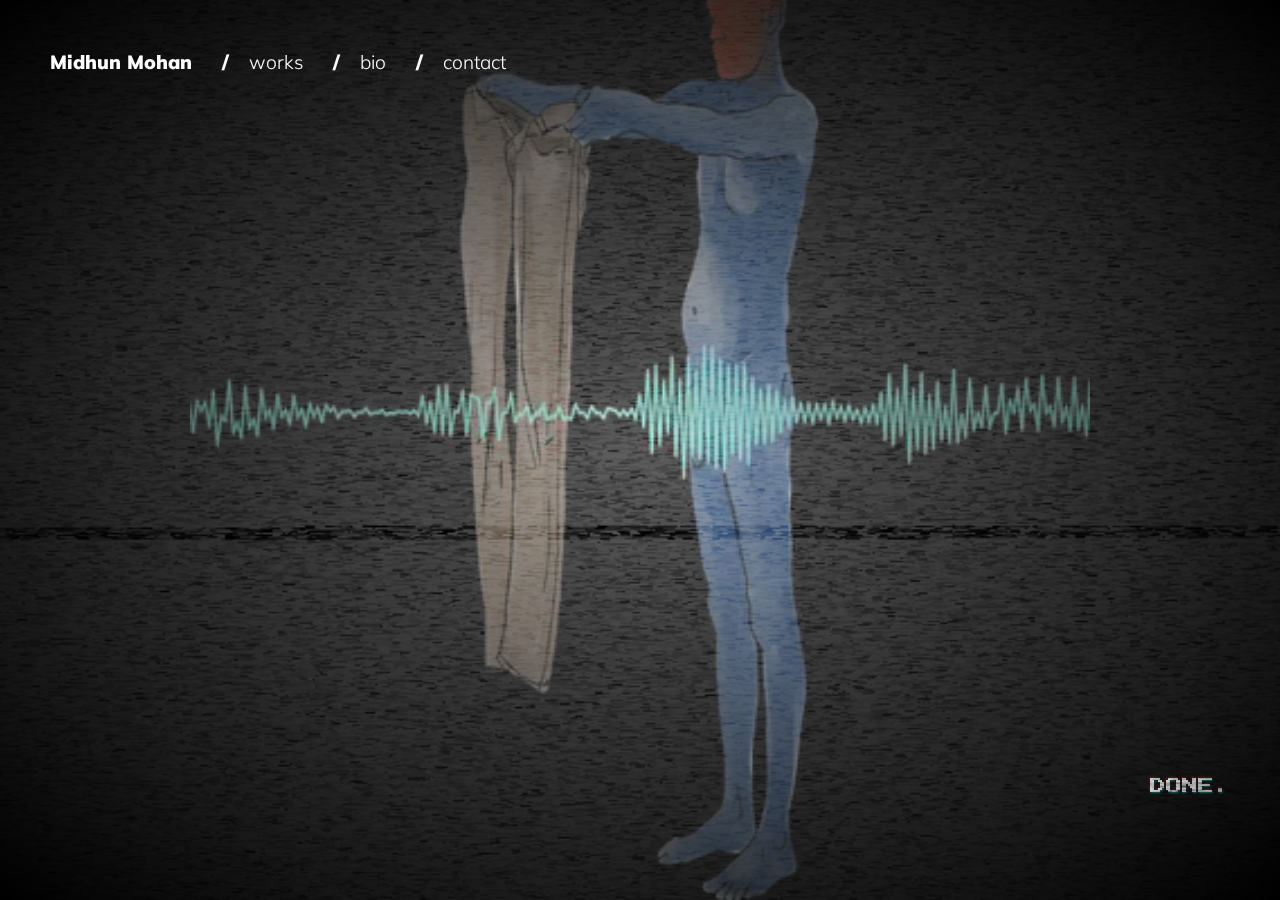
<file: index.html>
<!DOCTYPE html>
<html lang="en">
<head>
    <meta charset="UTF-8">
    <meta name="viewport" content="width=device-width, initial-scale=1.0">

    <link rel="stylesheet" href="css/mdn.css">

    <title>MDN</title>
    
    <script>
        document.addEventListener("DOMContentLoaded", function(event) { 
            var text = ["undone.", "done."];
            var counter = 0;
            var elem = document.getElementById("changeText");
            setInterval(change, 3095);
            function change() {
                elem.innerHTML = text[counter];
                counter++;
                if(counter >= text.length) { counter = 0; }
            }
        });
    </script>
</head>
<body>
<video src="assets/videos/bg_vid.mp4" autoplay loop muted></video>
<canvas id="canvas"></canvas>

<section class="content home-content">    
    <nav class="main-nav">
        <span class="nav-link name">Midhun Mohan</span>
        <a href="work.html" class="nav-link">works</a>
        <a href="" class="nav-link">bio</a>
        <a href="" class="nav-link">contact</a>
    </nav>    
    
    <p id="changeText">done.</p>    
</section>


<script src="js/static.js"></script>
<script src="js/jq.js"></script>
<script>
    function debugLayout(t,e) {
        t == "on" ? $(e).css("outline", "1px solid red") : $(e).css("outline", "0");
    }
    
    $("body").on("keydown", function(e){
        if(e.keyCode == 65) {
            debugLayout("on","*");
            }
        if(e.keyCode == 83) {
            debugLayout("off","*");
            }
    });    
</script>
</body>
</html>
</file>
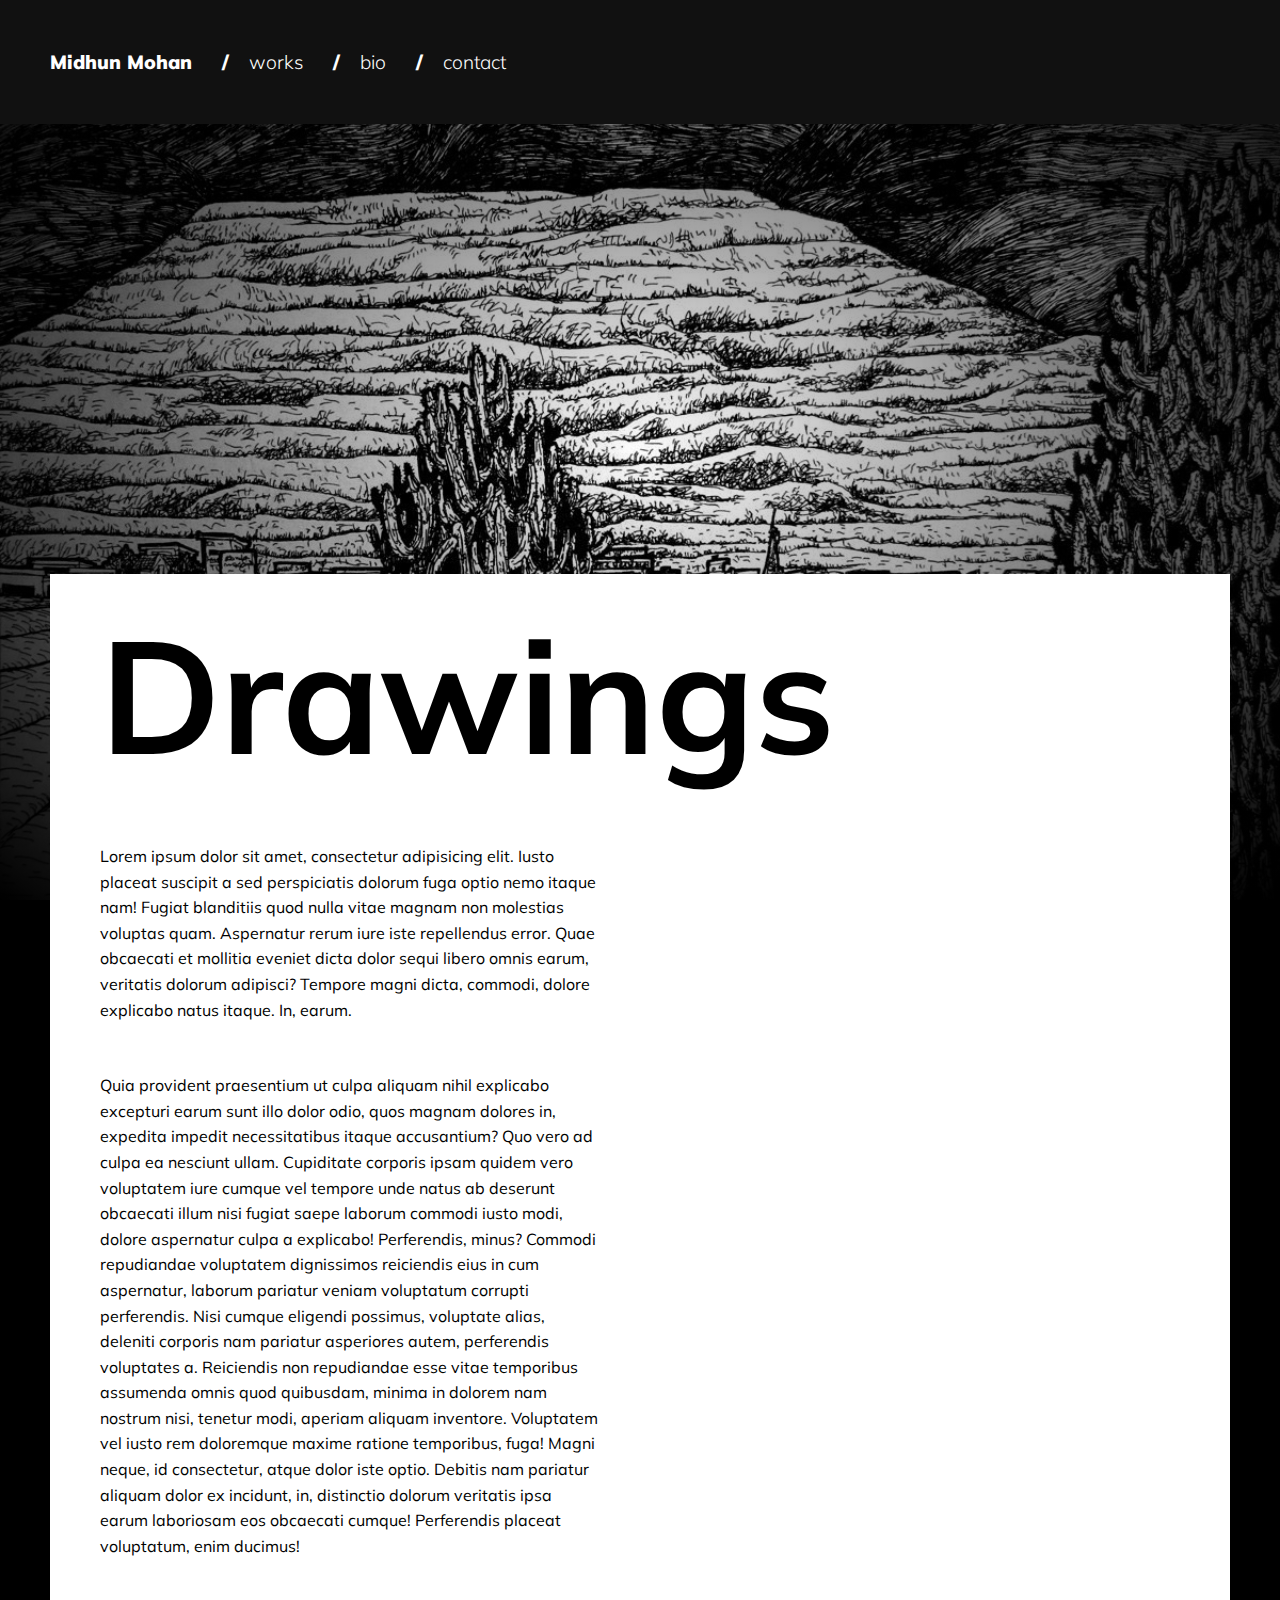
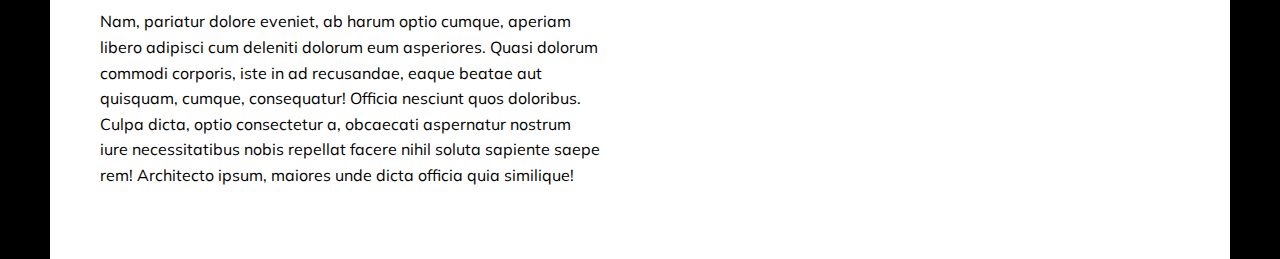
<file: drawings.html>
<!DOCTYPE html>
<html lang="en">
<head>
    <meta charset="UTF-8">
    <meta name="viewport" content="width=device-width, initial-scale=1.0">

    <link rel="stylesheet" href="css/mdn.css">

    <title>MDN</title>
    
    <script>
        document.addEventListener("DOMContentLoaded", function(event) { 
            var text = ["undone.", "done."];
            var counter = 0;
            var elem = document.getElementById("changeText");
            setInterval(change, 3095);
            function change() {
                elem.innerHTML = text[counter];
                counter++;
                if(counter >= text.length) { counter = 0; }
            }
        });
    </script>
</head>
<body>
<section class="content work work-detail work-drawings">    
    <nav class="main-nav">
        <a href="index.html" class="nav-link name">Midhun Mohan</a>
        <a href="work.html" class="nav-link">works</a>
        <a href="" class="nav-link">bio</a>
        <a href="" class="nav-link">contact</a>
    </nav>    
    
    <article class="content-body">
        <h1>Drawings</h1>
        <p>Lorem ipsum dolor sit amet, consectetur adipisicing elit. Iusto placeat suscipit a sed perspiciatis dolorum fuga optio nemo itaque nam! Fugiat blanditiis quod nulla vitae magnam non molestias voluptas quam. Aspernatur rerum iure iste repellendus error. Quae obcaecati et mollitia eveniet dicta dolor sequi libero omnis earum, veritatis dolorum adipisci? Tempore magni dicta, commodi, dolore explicabo natus itaque. In, earum.</p>
        <p>Quia provident praesentium ut culpa aliquam nihil explicabo excepturi earum sunt illo dolor odio, quos magnam dolores in, expedita impedit necessitatibus itaque accusantium? Quo vero ad culpa ea nesciunt ullam. Cupiditate corporis ipsam quidem vero voluptatem iure cumque vel tempore unde natus ab deserunt obcaecati illum nisi fugiat saepe laborum commodi iusto modi, dolore aspernatur culpa a explicabo! Perferendis, minus? Commodi repudiandae voluptatem dignissimos reiciendis eius in cum aspernatur, laborum pariatur veniam voluptatum corrupti perferendis. Nisi cumque eligendi possimus, voluptate alias, deleniti corporis nam pariatur asperiores autem, perferendis voluptates a. Reiciendis non repudiandae esse vitae temporibus assumenda omnis quod quibusdam, minima in dolorem nam nostrum nisi, tenetur modi, aperiam aliquam inventore. Voluptatem vel iusto rem doloremque maxime ratione temporibus, fuga! Magni neque, id consectetur, atque dolor iste optio. Debitis nam pariatur aliquam dolor ex incidunt, in, distinctio dolorum veritatis ipsa earum laboriosam eos obcaecati cumque! Perferendis placeat voluptatum, enim ducimus!</p>
        <p>Nam, pariatur dolore eveniet, ab harum optio cumque, aperiam libero adipisci cum deleniti dolorum eum asperiores. Quasi dolorum commodi corporis, iste in ad recusandae, eaque beatae aut quisquam, cumque, consequatur! Officia nesciunt quos doloribus. Culpa dicta, optio consectetur a, obcaecati aspernatur nostrum iure necessitatibus nobis repellat facere nihil soluta sapiente saepe rem! Architecto ipsum, maiores unde dicta officia quia similique!</p>
    </article>
</section>


<script src="js/static.js"></script>
<script src="js/jq.js"></script>
<script>
    function debugLayout(t,e) {
        t == "on" ? $(e).css("outline", "1px solid red") : $(e).css("outline", "0");
    }
    
    $("body").on("keydown", function(e){
        if(e.keyCode == 65) {
            debugLayout("on","*");
            }
        if(e.keyCode == 83) {
            debugLayout("off","*");
            }
    });    
</script>
</body>
</html>
</file>
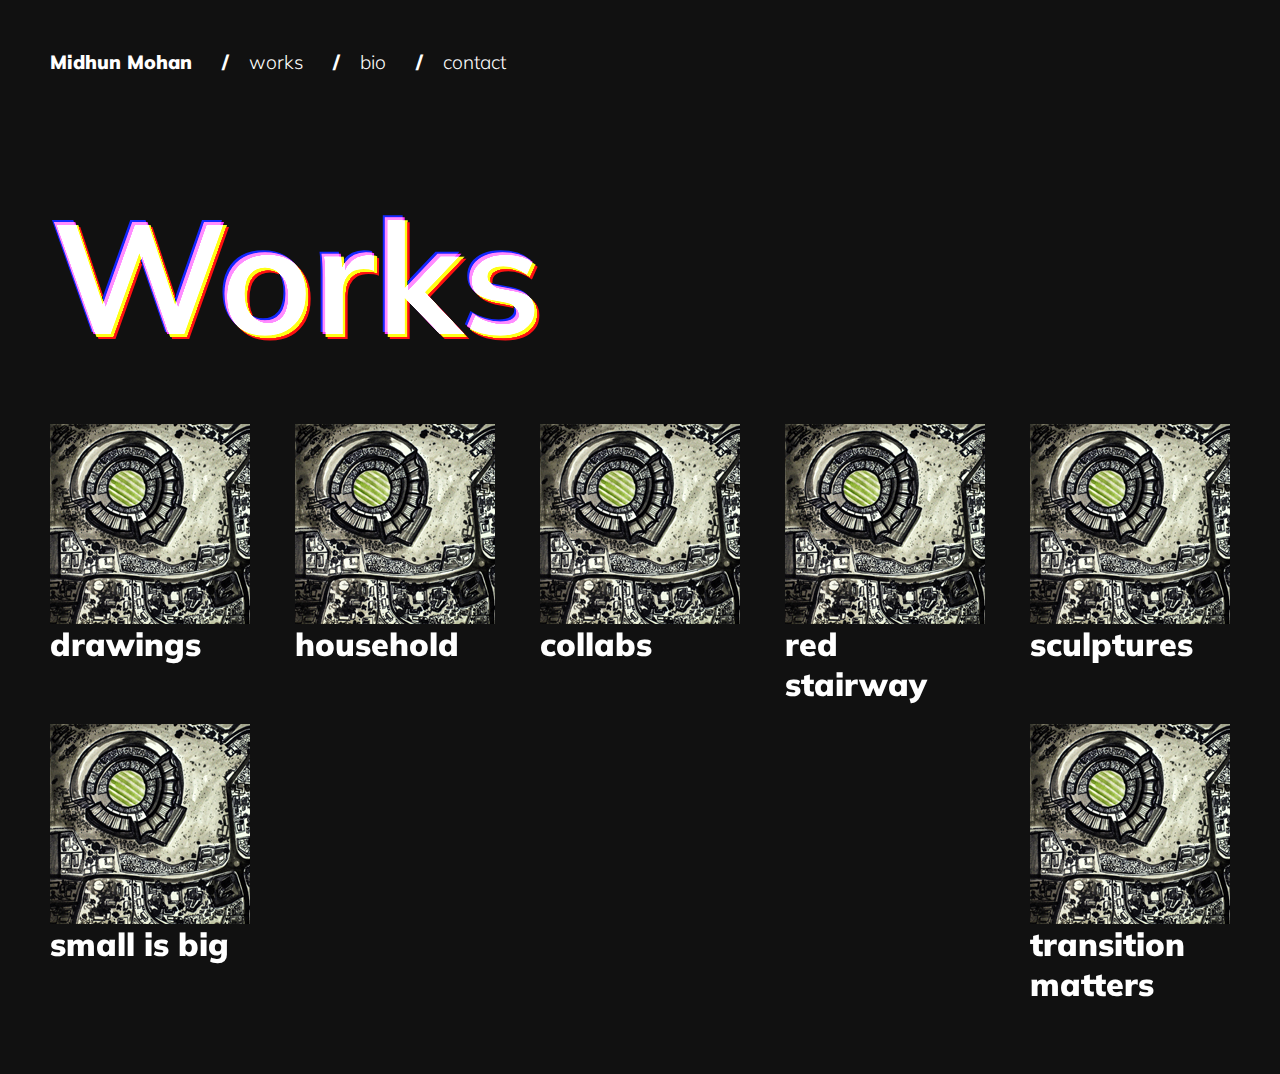
<file: work.html>
<!DOCTYPE html>
<html lang="en">
<head>
    <meta charset="UTF-8">
    <meta name="viewport" content="width=device-width, initial-scale=1.0">

    <link rel="stylesheet" href="css/mdn.css">

    <title>MDN</title>
    
    <script>
        document.addEventListener("DOMContentLoaded", function(event) { 
            var text = ["undone.", "done."];
            var counter = 0;
            var elem = document.getElementById("changeText");
            setInterval(change, 3095);
            function change() {
                elem.innerHTML = text[counter];
                counter++;
                if(counter >= text.length) { counter = 0; }
            }
        });
    </script>
</head>
<body>
<section class="content work">    
    <nav class="main-nav">
        <a href="index.html" class="nav-link name">Midhun Mohan</a>
        <a href="" class="nav-link">works</a>
        <a href="" class="nav-link">bio</a>
        <a href="" class="nav-link">contact</a>
    </nav>    
    
    <section class="work-thumbs">
        <h1>
            <span>Works</span>
            <span>Works</span>
        </h1>
        <div class="thumb">
            <a class="thumb-title" href="drawings.html">
                <img src="assets/images/thumb-drawings.jpg" alt="">
                
                <div>drawings</div>
            </a>
        </div>
        <div class="thumb">
            <a class="thumb-title" href="drawings.html">
                <img src="assets/images/thumb-drawings.jpg" alt="">
                
                <div>household</div>
            </a>
        </div>
        <div class="thumb">
            <a class="thumb-title" href="drawings.html">
                <img src="assets/images/thumb-drawings.jpg" alt="">
                
                <div>collabs</div>
            </a>
        </div>
        <div class="thumb">
            <a class="thumb-title" href="drawings.html">
                <img src="assets/images/thumb-drawings.jpg" alt="">
                
                <div>red stairway</div>
            </a>
        </div>
        <div class="thumb">
            <a class="thumb-title" href="drawings.html">
                <img src="assets/images/thumb-drawings.jpg" alt="">
                
                <div>sculptures</div>
            </a>
        </div>
        <div class="thumb">
            <a class="thumb-title" href="drawings.html">
                <img src="assets/images/thumb-drawings.jpg" alt="">
                
                <div>small is big</div>
            </a>
        </div>
        <div class="thumb">
            <a class="thumb-title" href="drawings.html">
                <img src="assets/images/thumb-drawings.jpg" alt="">
                
                <div>transition matters</div>
            </a>
        </div>
    </section>
</section>


<script src="js/static.js"></script>
<script src="js/jq.js"></script>
<script>
    function debugLayout(t,e) {
        t == "on" ? $(e).css("outline", "1px solid red") : $(e).css("outline", "0");
    }
    
    $("body").on("keydown", function(e){
        if(e.keyCode == 65) {
            debugLayout("on","*");
            }
        if(e.keyCode == 83) {
            debugLayout("off","*");
            }
    });    
</script>
</body>
</html>
</file>
<file: css/mdn.css>
@import url('https://fonts.googleapis.com/css?family=Geo|Press+Start+2P|VT323');
@import url('https://fonts.googleapis.com/css?family=Muli:300,900');

* {
	margin: 0;
	padding: 0;
	box-sizing: border-box;
	}

body {
    background-color: #000;
    font-family: 'Muli', sans-serif;
    }

.content {
	width: 100%;
	height: 100vh;
	display: flex;
    position: relative;
    background-color: #000;
	}
.content:after {
    content: "";
    position: absolute;
    top: 0; left: 0;
    right: 0; bottom: 0;
    background-image:
        radial-gradient(
            transparent,
            #000
            );
    background-repeat: no-repeat;
    background-size: 100% 100%;
    z-index: 9;
    }
.content > * {
    z-index: 10;
    }
.home-content {
	overflow: hidden;    
    }
.work:after {
    display: none;
    }
.work-detail:after {
    display: block;
    }

video {
	position: absolute;
    top: 0; left: 0; right: 0;
    margin: auto;
	object-fit: contain;
	width: 100%;
/*    width: 100%;*/
	height: 100%;
	z-index: 1;
/*	filter: invert(1);*/
	}

canvas {
	position: fixed;
	top: 0; left: 0;
	z-index: 2;
    filter: invert(1);
	}

#changeText { 
    font-family: 'Press Start 2P', cursive;
    text-transform: uppercase;
	text-align: center;
	mix-blend-mode: color-dodge;
	color: hsla(0,0%,90%,1);
/*    animation: 7s out-of-focus infinite;*/
    text-shadow: 
        0 -1px 2px hsla(0,100%,60%,.2),
        -1px -1px 2px hsla(0,100%,60%,.2), 
        0 1px 2px hsla(180,100%,50%,.2), 
        1px 1px 2px hsla(180,100%,50%,.2);
    position: absolute;
    bottom: 50px;
    right: 50px;
	}

@keyframes out-of-focus {
    55% {
        filter: blur(0);
        opacity: 1;        
        }
    59% {
        left: 0;
        }
    60% {
        filter: blur(2px);
        left: -2px;
        top: 0;
        }
    61% {
        filter: blur(0);
        left: 2px;
        top: 2px;
        opacity: .5;
        }
    62% {
        filter: blur(2px);
        left: 0;
        top: 0;
        opacity: 1;
        }
    70% {
        filter: blur(0);     
        }
    }


.main-nav {
    width: 100%;
    display: flex;
    flex-direction: row;
    padding: 50px 10px;
    padding-left: 50px;
    align-self: flex-start;
    font-family: 'Muli', sans-serif;
    font-size: 1.2rem;
    font-weight: 900;
    color: hsl(212, 45%, 100%);
    }

.work .main-nav {
    background-color: #111;    
    }

@media (max-width: 570px) {
    .main-nav {
        flex-wrap: wrap;
        margin: 0 auto;
        }    
    }

.nav-link {
    color: inherit;
    text-decoration: none;
    font-weight: 300;
    margin-left: 30px;
    }
.nav-link:before {
    content: "/";
    margin-right: 20px;
    font-weight: 900;
    }
.name {
    font-weight: 900;
    margin-left: 0;
    }
.name:before {
    display: none;
    }

@media (max-width: 540px) {
    .main-nav {
        width: 100%;
        justify-content: space-around;
        padding-left: 0;
        }   
    .nav-link:nth-child(2) {
        margin-left: 0;
        }
    .name {
        width: 100%;
        margin-bottom: 10px;
        text-align: center;
        } 
    }

.work {
    flex-direction: column;
    }
.work .main-nav {
/*    color: black;*/
    }
.work-detail {
    background-color: white;
    }
.work-drawings {
    background-image: url(../projects/drawings/sacraments2.jpg);
    background-size: cover;
    background-attachment: fixed;
    }
.work-thumbs {
    background-color: #111;
    padding: 50px;
    display: flex;
    flex-direction: row;
    flex-wrap: wrap;
    justify-content: space-between;
    }
@media (max-width: 540px) {
    .work-thumbs {
        padding: 10px;
        }
    }
.work-thumbs h1 {
    width: 100%;
    color: hsl(65, 100%, 61%);
    position: relative;
    }
.work-thumbs h1 span:nth-child(1) {
    color: hsl(300, 100%, 62%);
    }
.work-thumbs h1 span:nth-child(2) {
    position: absolute;
    top: 3px;
    left: 3px;
/*    z-index: -1;*/
    mix-blend-mode: color-dodge;
    text-shadow: 
        -5px -5px 0 dodgerblue,
        2px 2px 0 red;
    }
.thumb {
    width: 200px;
    display: flex;
    flex-direction: column;
    align-items: flex-start;
    margin-bottom: 20px;
    }
.thumb-title {
    display: flex;
    flex-direction: column;
    font-size: 2rem;
    font-weight: 900;
    text-decoration: none;
    color: white;
    }
.blurb {
    font-size: 1rem;
    line-height: 1.2;
    }

.content-body {
    background-color: white;
    padding: 20px 50px;
    width: 100%;
    max-width: calc(100% - 100px);
    margin: auto;
    margin-top: 50vh;
    }

@media (max-width: 570px) {
    .content-body {
        padding: 20px 20px 20px 20px;
        max-width: 100%;
        }    
    }

h1 {
    font-size: 12rem;
    margin-bottom: 50px;
    font-size: calc(112.5% + 11vw);
    }

p {
    font-family: 'Muli', sans-serif;
    line-height: 1.6;
    margin-bottom: 50px;
    max-width: 500px;
    }
</file>
